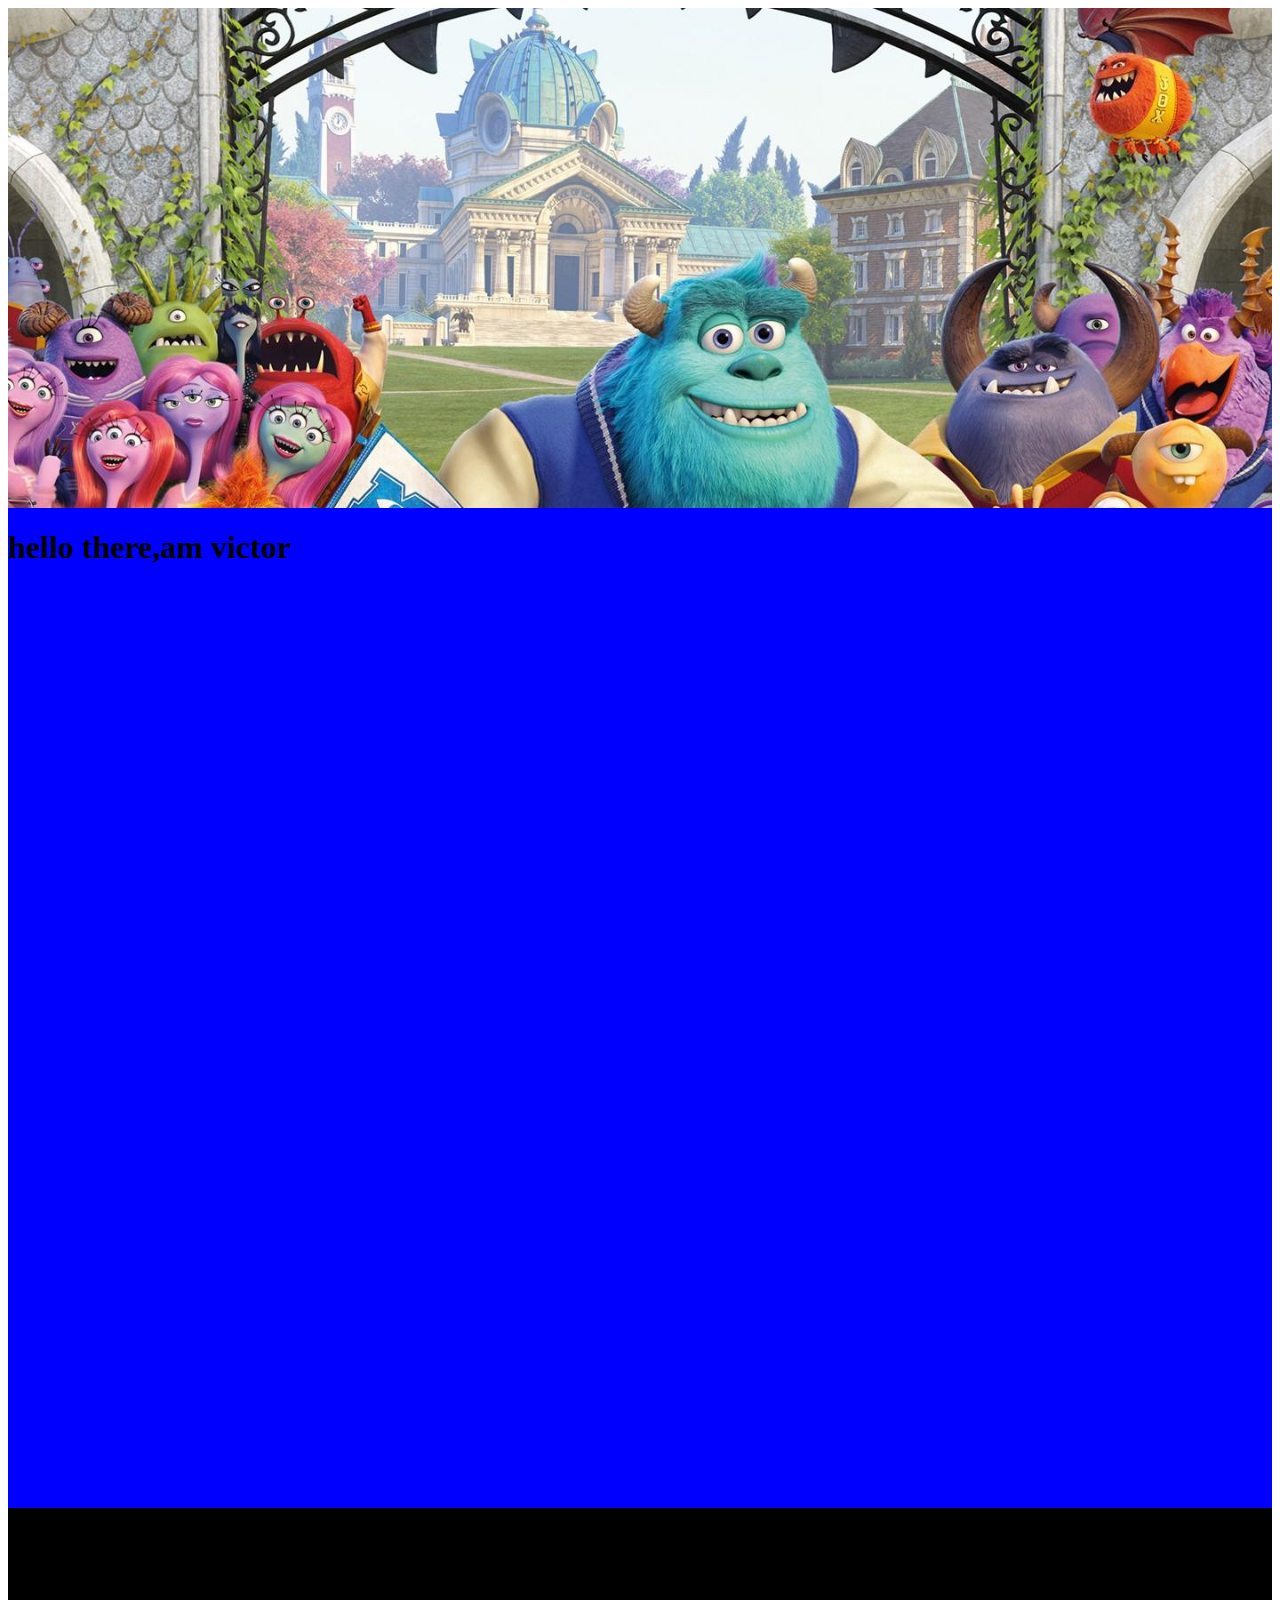
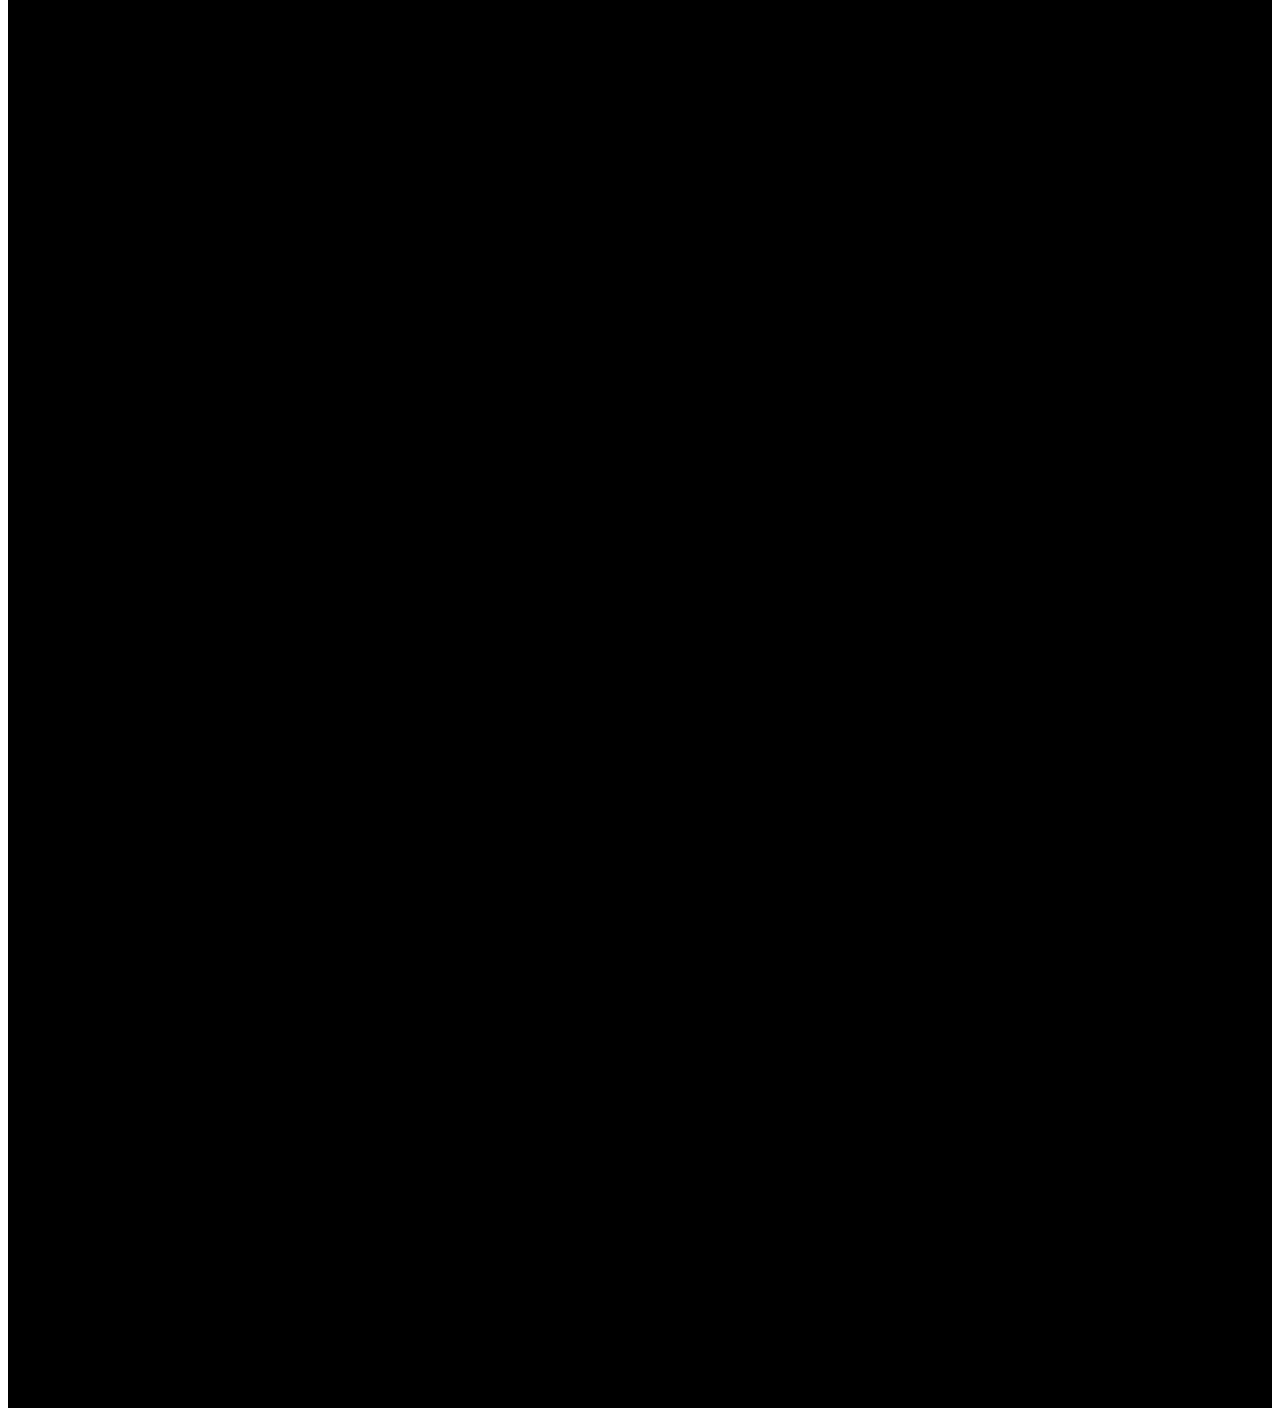
<file: parallax/index.html>
<!DOCTYPE html>
<html>
<head>
	<title>parallax</title>
	<link rel="stylesheet" type="text/css" href="style.css">
	
	<script src="https://ajax.googleapis.com/ajax/libs/jquery/2.1.3/jquery.min.js"></script>
	</script>
</head>
<body>
   <div>
      <div class="content">
      <div class="big-image"></div>
      <h1>hello there,am victor</h1>
      </div>
      <div class ="content2">
      <div class="big-image2"></div>
      <h1>second parralax</h1>
      </div>
   </div>
   <script type="text/javascript" href="style.js"></script>
</body>
</html>
</file>
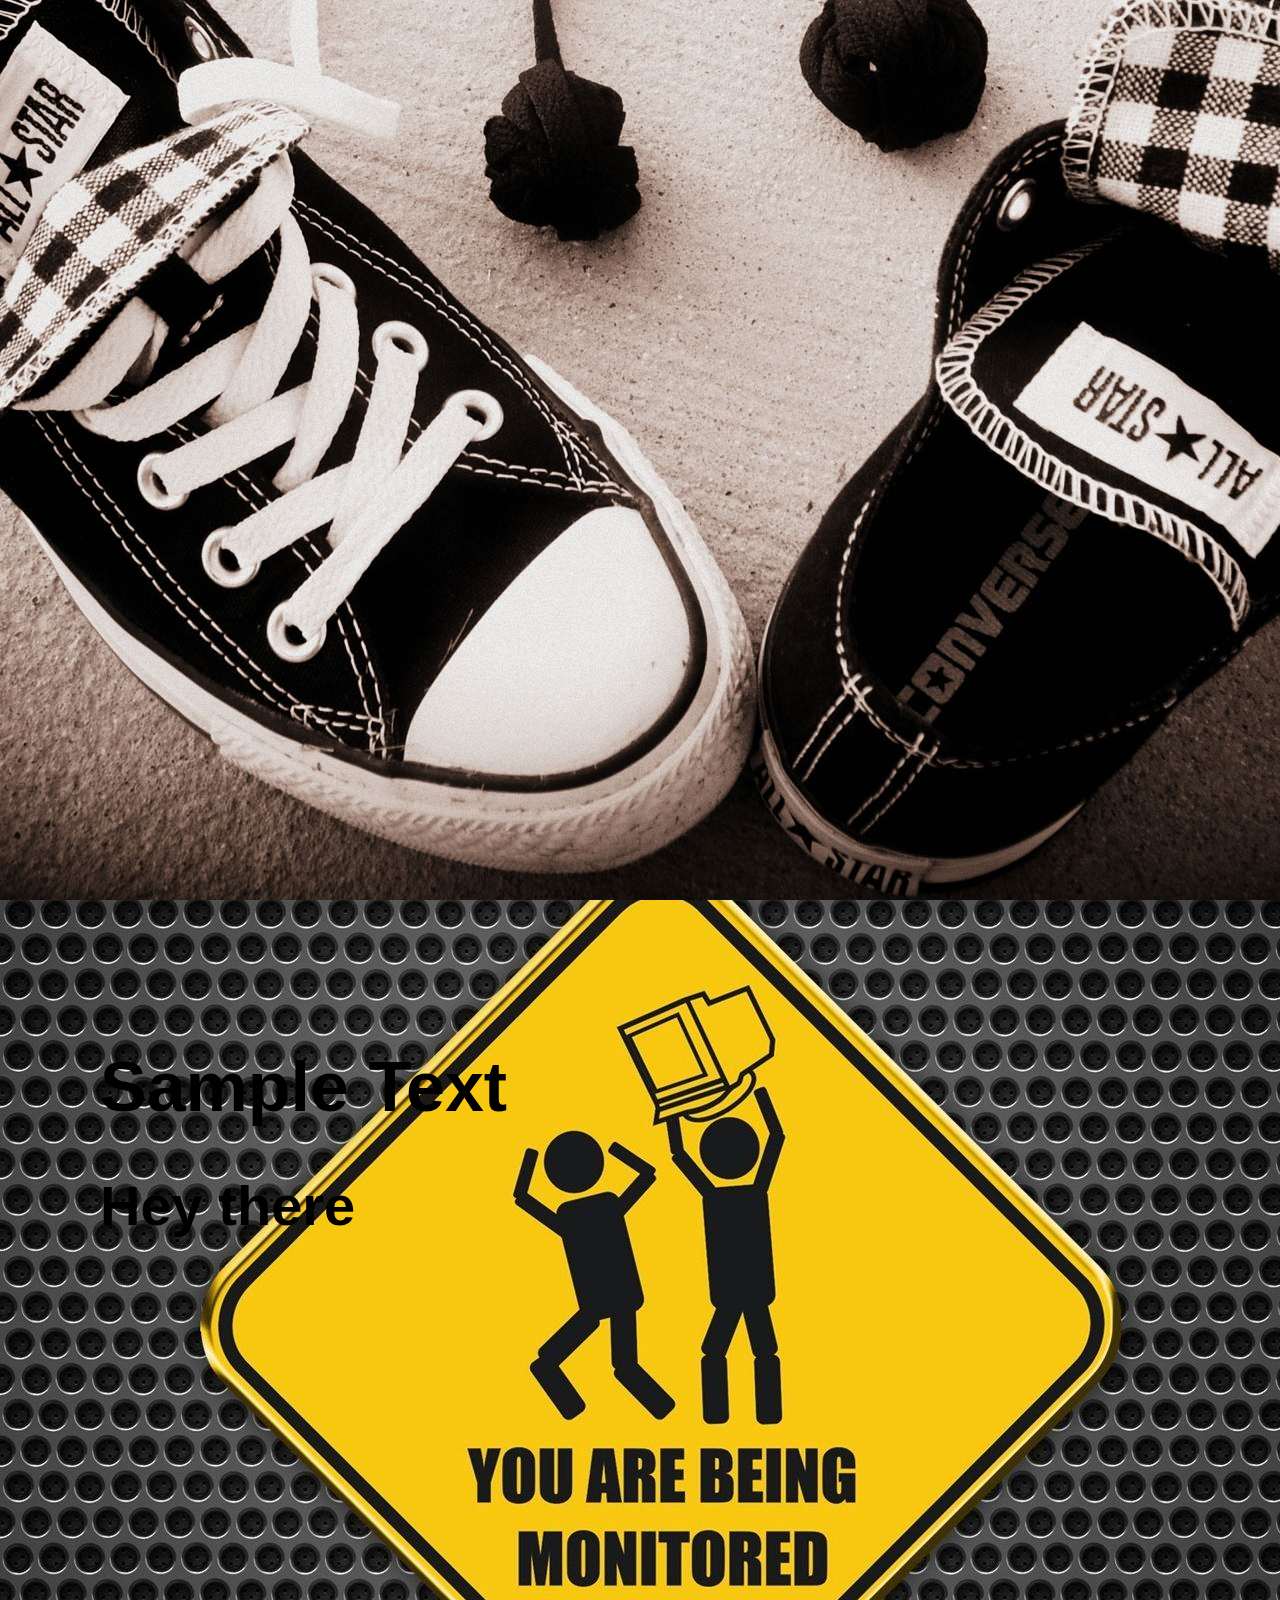
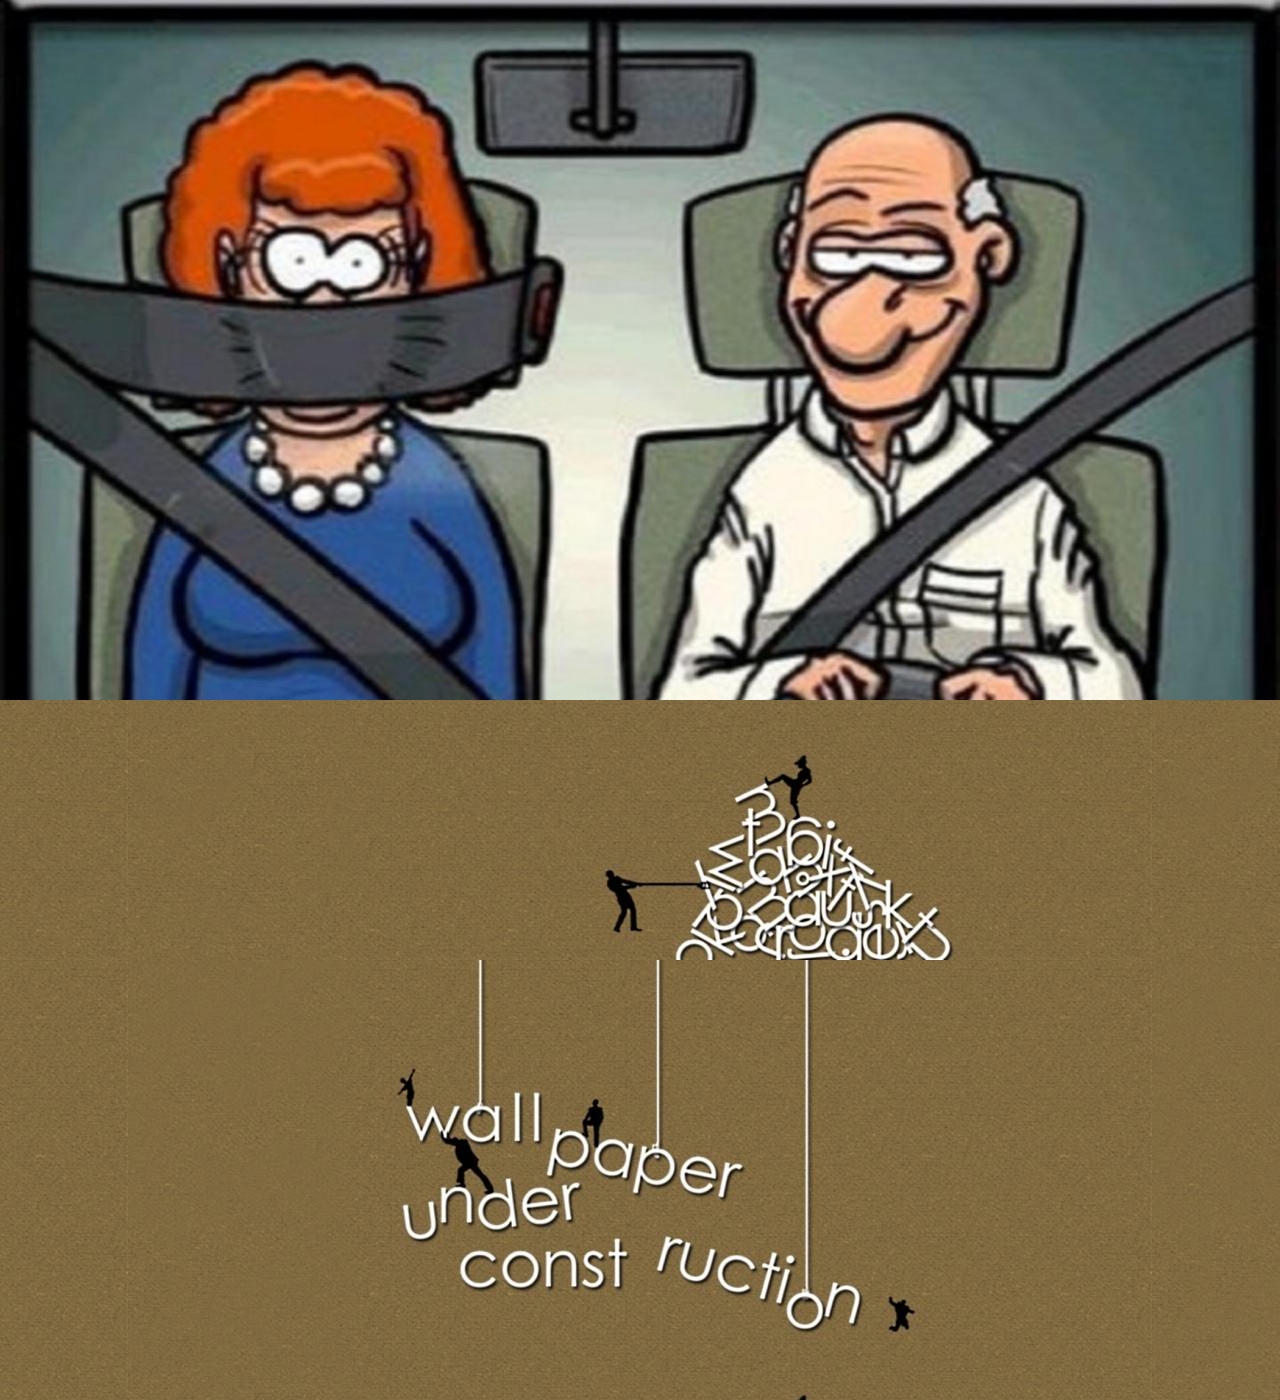
<file: parallax2/indexx.html>
<html>
            <head>
                    <link rel="stylesheet" href="stylesheet.css" />
                            <style type="text/css">
                                    body {
                                            margin: 0;
                                            padding: 0;
                                    }
                                    ul {
                                            margin: 0;
                                            padding: 0;
                                    }
                                    ul li {
                                            list-style: none;
                                            overflow: hidden;
                                            height:700px;
                                            position:relative
                                    }
                                   
                                    .parallax-background {
                                            height:900px;
                                    }
                                   
                                    .bike {
                                            background-image:url('bike.jpg');
                                            background-position: 40% 100%;
                                                                                    
                                    }
                                    .car {
                                            background-image:url('car.jpg');
                                            background-position:50% 60%;
                                        }
                                                                                    
                                    .duck {
                                            background-image:url('duck.jpg');
                                            background-position: 80% 100%;
                                                                                    
                                    }
                                    .mj {
                                            background-image:url('mj.jpg');
                                            background-position: 50% 100%;
                                                                                   
                                    }
                                   
                                   
                                    ul li .subcontent {
                                            position:absolute;
                                            top:100px;
                                            left:100px;
                                            colour:#FFF;
                                            font-family:Arial, Helvetica, sans-serif
                                    }
                                    h1 {
                                            font-size:70px;
                                            margin-bottom:0px;
                                    }
                                    h2 {
                                            font-size:56px;
                                            margin-bottom:0px;
                                    }
                                           
                            </style>
     
     
            </head>
     
            <body>
                    
            <ul class="parallax">
                    <li
                            <div class="parallax-background bike"></div>
                    </li>
                    <li>
                            <div class="parallax-background car"></div>
                    <div class ="subcontent">
                            <h1>Sample Text</h1>
                        <h2>Hey there</h2>
                    </li>
                    <li>
                            <div class="parallax-background duck"></div>
                    </li>
                    <li>
                            <div class="parallax-background mj"></div>
                    </li>
                    </ul>
       
       
        <script type="text/javascript" src="http://ajax.googleapis.com/ajax/libs/jquery/1.11.0/jquery.min.js"></script>
            <script>
                           
                            (function($) {
                                   
                                   
                                    var $container = $(".parallax");
                                    var $divs = $container.find("div.parallax-background");
                                    var thingBeingScrolled = document.body;
                                    var liHeight =  $divs.eq(0).closest("li").height();
                                    var diffHeight = $divs.eq(0).height() -  liHeight;
                                                                    var len = $divs.length;
                                                               
                                    var i,div,li,offset,scroll,top,transform;
                                   
                                                               //cache initial offset
                                                             
                                                                    var offsets = $divs.get().map(function(div,d){
                                                                            return $(div).offset();
                                                                            });
                                                               
                                    var render = function() {
                                                                   
                                                                    top = thingBeingScrolled.scrollTop;
                                                                   
                                                                    for(i=0;i<len;i++){
                                                                   
                                                                            //DOM object
                                                                            div = $divs[i];
                                                                   
                                                                    //offset
                                                                    offset = top - offsets[i].top;
                                                                   
                                                                    //transform string
                                                                    scroll = ~~(offset/liHeight * diffHeight);
                                    transform = 'translate3d(0px,' + scroll + 'px,0px)';      
                                   
                                                               //apply
                                                               dib.style.webkitTransform = transform;
                                                               }
                                   };
                                                               (function loop(){
                                                                            requestAnimationframe(loop);
                                                                            render();
                                                                            })();
                                                                           
                                                                           
                                                                    })(jQuery);
                           
                           
                           
                                                                    </script>
       
       
            </body>
    </html>
</file>
<file: parallax/style.css>
.body{
	margin: 0;
	padding: 0;
}
.content{
	height: 1500px;
	background-color: blue;
}
.big-image{
	padding: 250px 0;
	background-image: url(monster.jpg);
	background-size: cover;
	background-attachment: fixed;
	-webkit- transition:all 0.25 ease;
	-moz-transition:all 0.25 ease;
	transition:all 0.25 ease;

}
.content2{
       height: 1500px;
	background-color: black;
}
.big-image2{
	padding: 500px 0;
	background-image: url(1.png);
	background-size: cover;
	background-attachment: fixed;
	-webkit- transition:all 0.25 ease;
	-moz-transition:all 0.25 ease;
	transition:all 0.25 ease;

}
</file>
<file: parallax2/stylesheet.css>
.body{
	margin: 0;
	padding: 0;
}
ul{
	margin: 0;
	padding: 0;
}
ul li{
	list-style: none;
	overflow: hidden;
	heigh:600px;/*the 100px difference in height
	between this window height and that of the background will be used in calculation
	it gives us 100px of movement*/
}
.parallax-background{
	height: 700px;

}
.car{
	background-image: url(car.jpg);
}
.duck{
	background-image: url(duck.jpg);
	background-size: cover;
}
.mj{
	background-image: url(mj.jpg);
}
.bike{
	background-image: url(bike.jpg);
}
</file>
